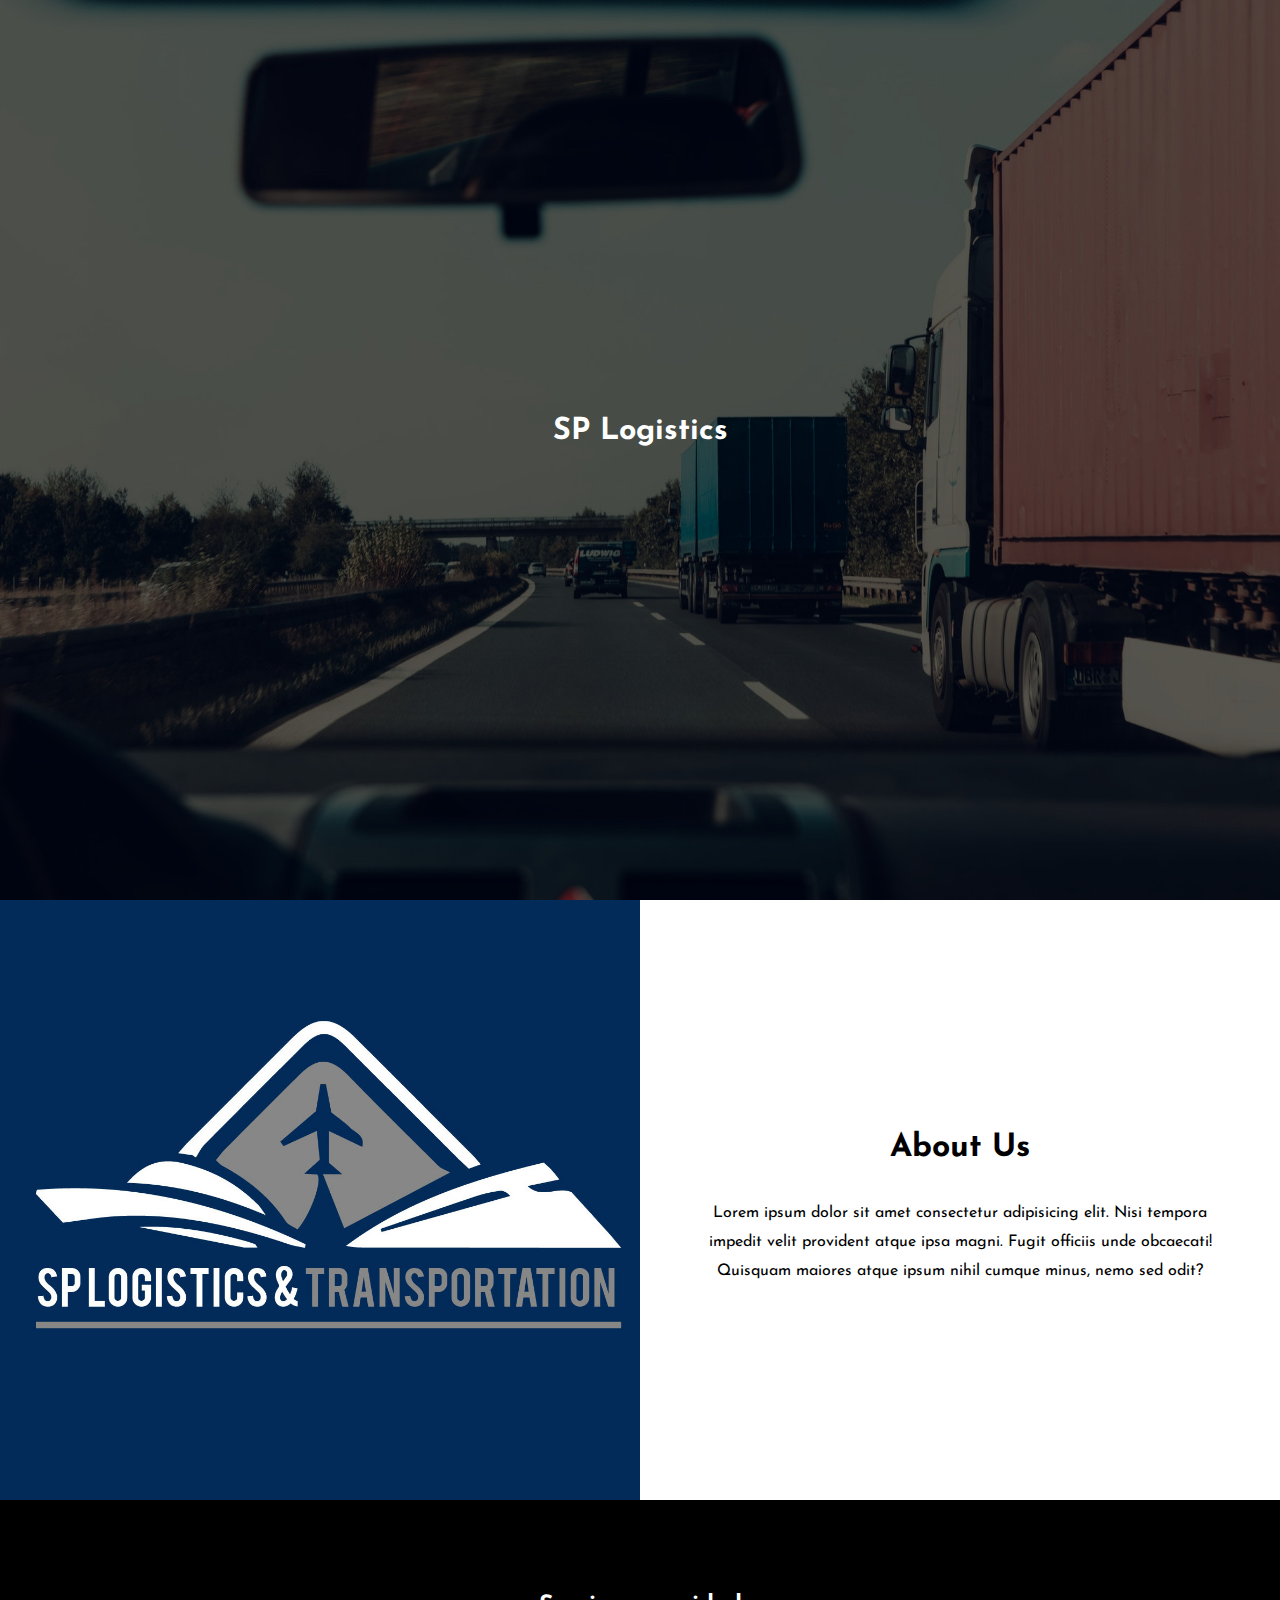
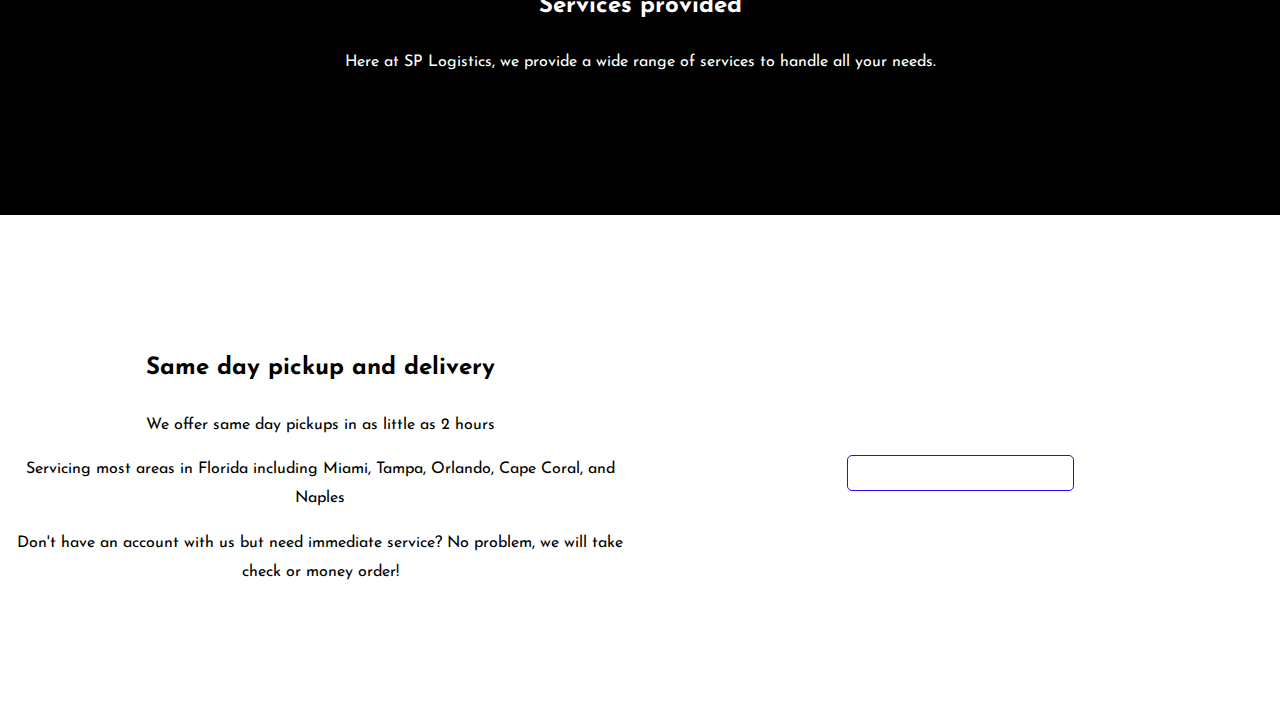
<file: index.html>
<!DOCTYPE html>
<html>

<head>
    <meta charset="utf-8" />
    <meta http-equiv="X-UA-Compatible" content="IE=edge">
    <title>SP Logistics</title>
    <meta name="viewport" content="width=device-width, initial-scale=1">
    <link rel="stylesheet" type="text/css" media="screen" href="main.css" />
    <script src="main.js"></script>
    <link href="https://fonts.googleapis.com/css?family=Josefin+Sans" rel="stylesheet">
    <link rel="stylesheet" href="main.js">

</head>


<body>
    
    <section class="nav" id="Home">

        <!-- <div class="bar">
            <div class="logo">
                <img src="./imgs/splogistics.png">

            </div>
            <nav>
                <div class="links">
                    <ul>
                        <li>
                            <a href="#Home">Home</a>
                        </li>
                        <li>
                            <a href="#About">About Us</a>
                        </li>
                        <li>
                            <a href="#">Services</a>
                        </li>
                        <li>
                            <a href="#">Contact</a>
                        </li>
                        <li>
                            <a href="login.html">Customer Login</a>
                        </li>
                    </ul>
                </div>

            </nav> -->

        </div>

        <div class="introtxt">
            <span>
                <h3>SP Logistics</h3>
            </span>
        </div>
        <!---<div class="miniwrapper">
            <div class="minishowcase">
                <img src="./imgs/van.png">
            </div>
            <div class="minishowcase">
                <img src="./imgs/route.png">
            </div>
            <div class="minishowcase">
                <img src="./imgs/ltl.png">
            </div> -->

        </div>
    </section>


    <section class="aboutus" id="About">

        <div class="aboutpic"></div>

        <div class="about" id="about">
            <div style="width: 80%; margin: auto;">
                <h1>About Us</h1>
                <p>Lorem ipsum dolor sit amet consectetur adipisicing elit. Nisi tempora impedit velit provident atque ipsa magni. Fugit officiis unde obcaecati! Quisquam maiores atque ipsum nihil cumque minus, nemo sed odit?</p>
            </div>

        </div>


    </section>
    <section id="aboutservices">
        <h2>Services provided</h2>
        <p>Here at SP Logistics, we provide a wide range of services to handle all your needs.</p>


    </section>

    <section class="services">

        <div class="sameday">
<div class="samedayinfo">
    <h2>Same day pickup and delivery</h2>
<p>We offer same day pickups in as little as 2 hours</p>
<p>Servicing most areas in Florida including Miami, Tampa, Orlando, Cape Coral, and Naples</p>
<p>Don't have an account with us but need immediate service?  No problem, we will take check or money order!</p>

</div>



<div class="samedayimg"><h3>Call today for a quote</h3></div>


        </div>





    </section>






</body>

</html>
</file>
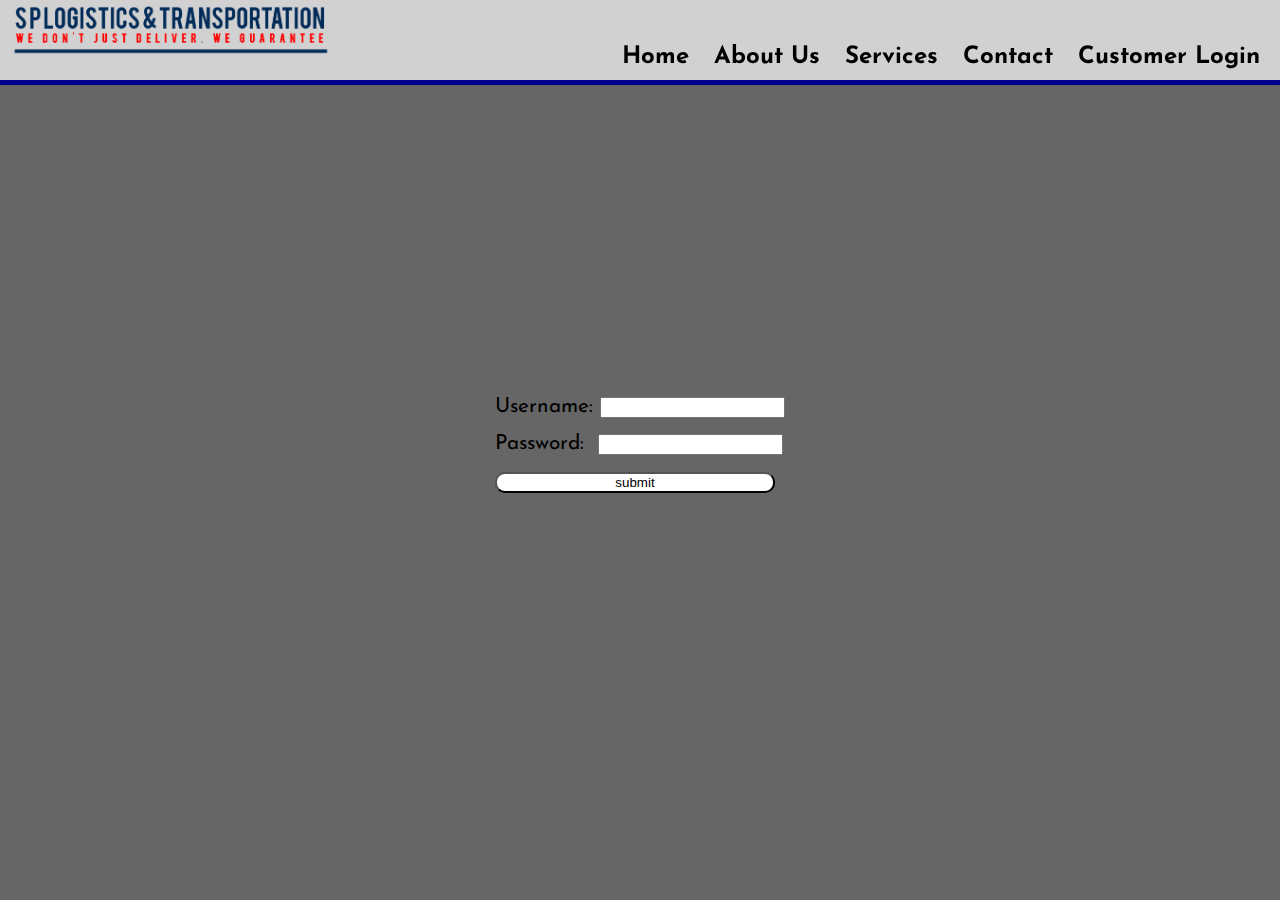
<file: login.html>
<!DOCTYPE html>
<html>

<head>
    <meta charset="utf-8" />
    <meta http-equiv="X-UA-Compatible" content="IE=edge">
    <title>SP Logistics</title>
    <meta name="viewport" content="width=device-width, initial-scale=1">
    <link rel="stylesheet" type="text/css" media="screen" href="main.css" />
    <script src="main.js"></script>
    <link href="https://fonts.googleapis.com/css?family=Josefin+Sans" rel="stylesheet">
    <link rel="stylesheet" href="main.js">

</head>


<body>
    
    <section class="nav-login" id="Home">

        <div class="bar">
            <div class="logo">
                <img src="./imgs/splogistics.png">

            </div>
            <nav>
                <div class="links">
                    <ul>
                        <li>
                            <a href="index.html">Home</a>
                        </li>
                        <li>
                            <a href="index.html#About">About Us</a>
                        </li>
                        <li>
                            <a href="index.html#Services">Services</a>
                        </li>
                        <li>
                            <a href="index.html#Contact">Contact</a>
                        </li>
                        <li>
                            <a href="#">Customer Login</a>
                        </li>
                    </ul>
                </div>

            </nav>

        </div>
        <div class="introtxt">
            <span class="loginform">
                <form action="#" method="POST">
                    <label for="username">Username:</label>
                    <input type="text" name="username" id="username" required="required"><br />
                    <label for="password" style="white-space: pre">Password: </label>
                    <input type="password" name="password" id="password" required="required"><br />
                   <input type="button" value="submit" class="btn" onclick="check(this.form)">
                </form>
            </span>
        </div>
</file>
<file: main.css>
body {
    margin: 0;
    padding: 0;
    box-sizing: border-box;
    font-family: 'Josefin Sans', sans-serif;
    line-height: 1.8;
}
h1 h2 h3{
    text-transform: uppercase;
}

.nav {
    display: flex;
    height: 100vh;
    width: auto;
    background: url("./imgs/trkphoto.jpeg") no-repeat;
    background-size: cover;
    background-position: center;
    z-index: -2;
    background-attachment: fixed;
    justify-content: center;
    align-items: flex-end;
}
.nav-login {
    display: flex;
    height: 100vh;
    width: auto;
    background: #666;
    z-index: -2;
    justify-content: center;
    align-items: flex-end;
}
.loginform{
    font-size: 1.3em;
}
.loginform input{
    
}
.btn{
    float: center;
    width: 280px;
    background: white;
    border-radius: 10px;
}
.btn:hover{
    background: black;
    color: white;
    font-weight: bold;
}


.bar {
    background-color: rgb(255, 255, 255, 0.7);
    height: 80px;
    width: 100%;
    position: fixed;
    top: 0;
    border-bottom: 5px solid darkblue;
}

.introtxt {
    position: absolute;
    padding-bottom: 400px;
}

.introtxt h3 {
    position: relative;
    color: white;
    font-size: 1.9em;
    border-radius: 5px;
    /* border: 1px solid white; */
    padding: 10px;
    transition-duration: 3.5s;
    transition-property: color;
    
}

/* .introtxt h3:hover {
    color: rgb(56, 59, 255);
    background: white;
    border: 1px solid black; */
}

.logo {
    padding-left: 50px;
    padding-top: 10px;
    z-index: 99;
}

/* .logo h2 {
    padding-top: 25px;
    padding-left: 25px;
    color: white;
    font-weight: bold;
    font-size: 22px;
} */

.logo img {
    height: 82px;
    width: auto;
}

ul li {
    list-style-type: none;
    display: inline;
    margin-right: 20px;
}

li a {
    font-size: 1.5em;
    font-weight: bold;
    text-decoration: none;
    color: black;
}

li a:hover {
    color: rgb(56, 59, 255);
}

nav {
    text-align: right;
}

.links {
    padding-top: 20px;
    position: fixed;
    top: 0px;
    width: 100%;
    
}

.aboutus {
    display: flex;
    justify-content: space-between;
    background: white;
    width: 100%;
    height: 600px;
}

.about {
    flex-basis: 50%;
    text-align: center;
    margin: auto;
}

.aboutpic {
    background: url("./imgs/presentation1.jpg");
    background-repeat: no-repeat;
    background-size: cover;
    background-position: center;
    flex-basis: 50%;
}

.aboutpic img {
    width: 100%;
    height: auto;
}


.wrapper {
    display: flex;
    justify-content: space-around;
    height: 100%;
}

.boxOne {
    flex-basis: 50%;
}

.box {
    flex-basis: 50%;
    margin: auto;
    height: 100%;
}

.blueBackground {
    background-color: #022b59;
}

.miniwrapper {
    display: flex;
    /* border: 2px solid red;*/
    height: 40%;
    width: 100%;
    justify-content: space-around;
}

.minishowcase {
    align-content: center;
    text-align: center;
    overflow: hidden;
    flex-basis: 27%;
   /* box-shadow: 5px 0px 20px black;*/
    height: 93%;
    color: red;
    font-size: 1.3em;
}
.minishowcase img{
    box-shadow: 5px 0px 30px black;
                
}

#aboutservices{
    text-align: center;
    height: 250px;
    padding: 65px 80px 0px 80px;
    background: black;
    color: white;
}

.sameday{
    width: 100%;
    display: flex;
    height: 500px;
    justify-content: center;
}
.samedayinfo{
    background: white;
    flex-basis: 50%;
    text-align: center;
    margin: auto;
}

.samedayimg{
    background: url("./imgs/shipping_box.jpg")no-repeat;
    flex-basis: 50%;
    background-position: center;
    background-size: cover;
    text-align: center;
    padding-top: 240px;
    color: white;
    background-attachment: fixed;
    
}

.samedayimg h3{
    border: 1px solid rgb(55, 0, 255);
    border-radius: 5px;
    width: 225px;
    margin: auto;
    font-weight: bold;
}
.floridaMap{
    height: 400px;
    width: auto;
}
@media(max-width: 1400px){
.bar .logo img{
    margin-top: 5px;
    width: auto;
    height: 52px;
}
}




@media(max-width: 1024px){
    .bar .logo img{
        display: none;
    }
    li a{
        font-size: 1em;
    }
    ul li{
        margin-right: 20px;
        
        
    }
    .links{padding-top: 0;}
    ul{margin-right: 35px;}
}
</file>
